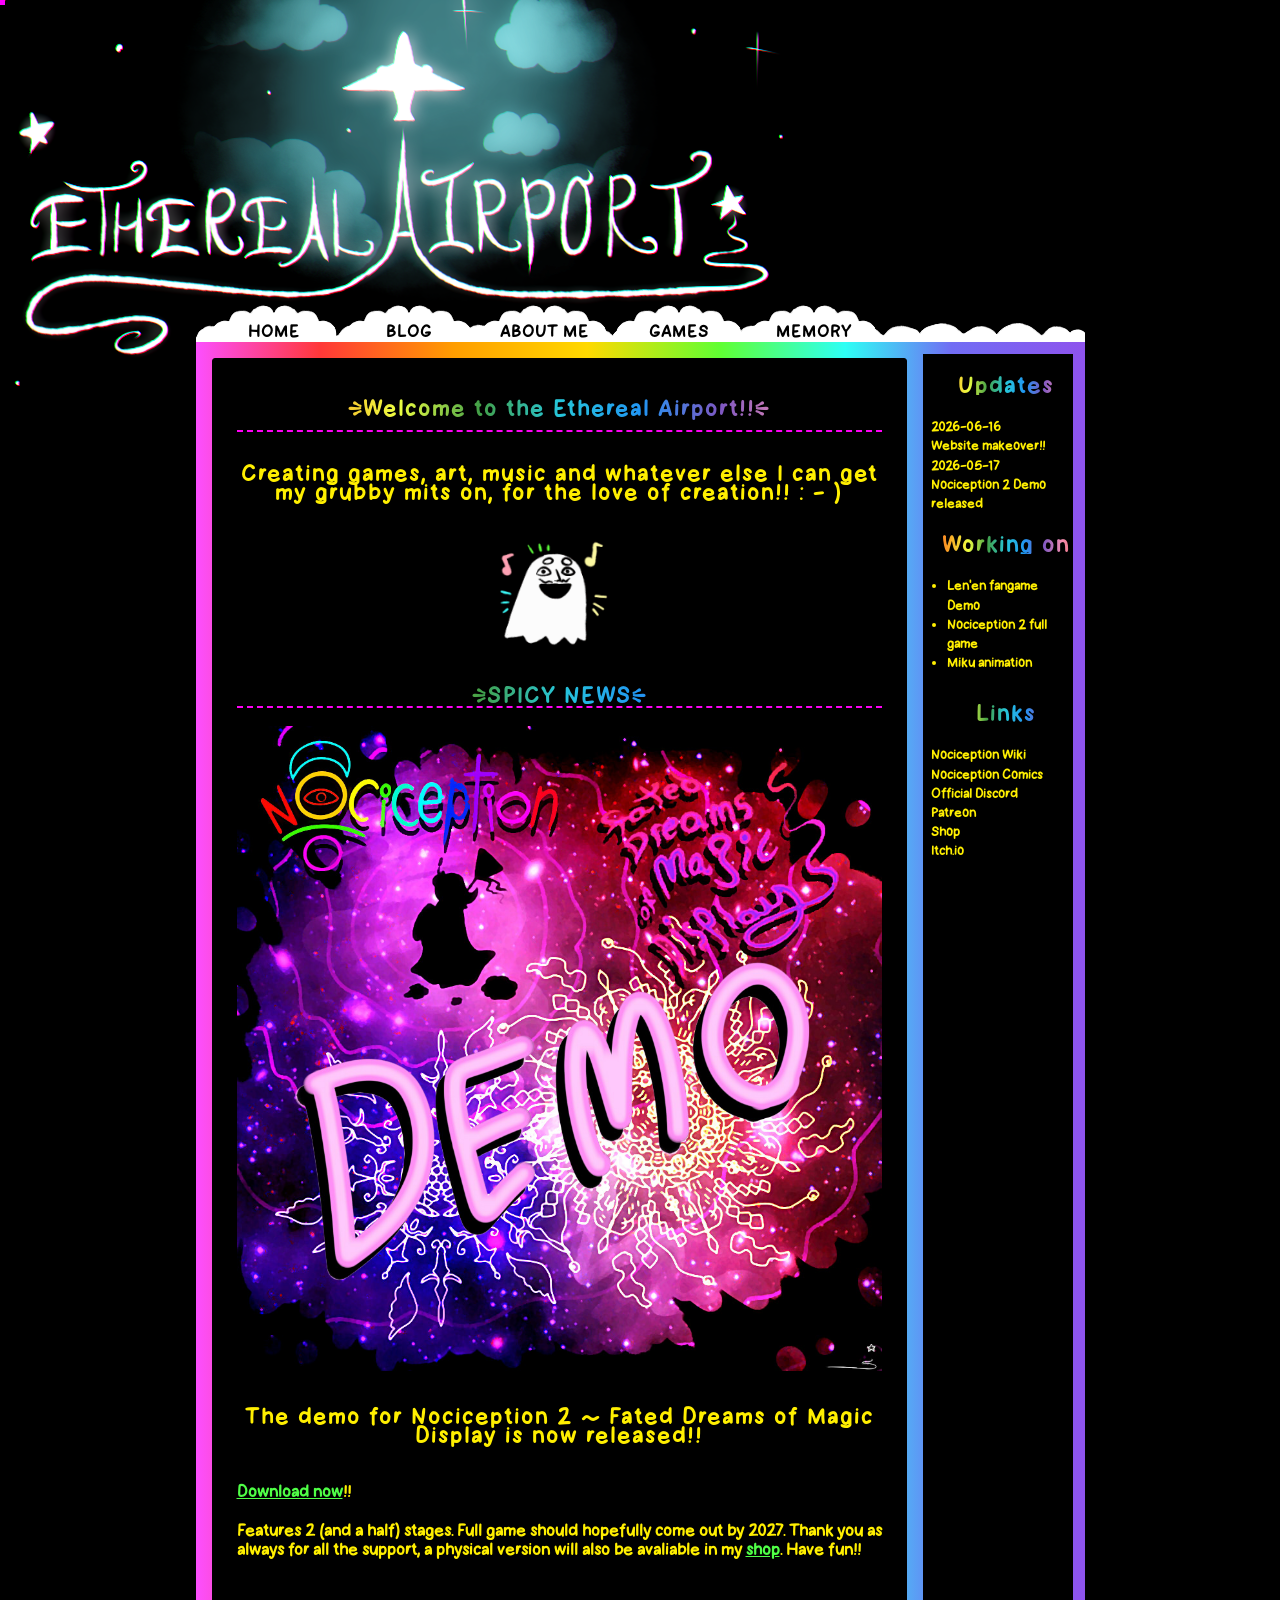
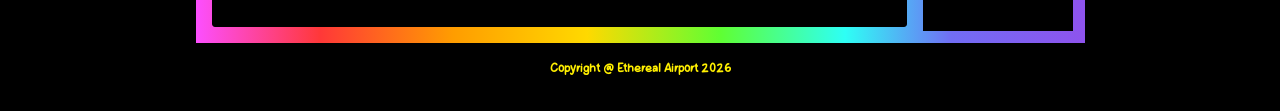
<file: index.html>
<!DOCTYPE html>
<html>
<head>
	<meta charset="utf-8">
	<meta name="viewport" content="width=device-width, initial-scale=1">
	<title>Nociception</title>
	<link rel="stylesheet" type="text/css" href="style.css">  

	<script type="text/javascript" src="sparklemouse.js"></script>
	
</head>
<body>
	<div class="wrapper">
		<iframe name="header" src="header.html"></iframe>
		<div class="main">
			<div class="content">
				<!-- PAGE CONTENT STARTS HERE! -->

				<h1><<Welcome to the Ethereal Airport!!>Welcome to the Ethereal Airport!!></h1>
				<p><h5>Creating games, art, music and whatever else I can get my grubby mits on, for the love of creation!! : - )</h5></p>

				<img src="img/anigif.gif">

				<h2><<SPICY NEWS>SPICY NEWS></h2>
				<a href="https://nociception.itch.io/demonociception-2-fated-dreams-of-magic-display" target="_blank"><img src="img/coverDEMO.jpg"></a>
				<p><h5>The demo for Nociception 2 ~ Fated Dreams of Magic Display is now released!! </h5><a href="https://nociception.itch.io/demonociception-2-fated-dreams-of-magic-display">Download now</a>!! <br><br>Features 2 (and a half) stages. Full game should hopefully come out by 2027. Thank you as always for all the support, a physical version will also be avaliable in my <a href="https://www.etsy.com/shop/EtherealAirport?ref=profile_header">shop</a>. Have fun!!</p>
				<br><br>

				<!-- PAGE CONTENT ENDS HERE! -->
			</div>
			<div class="sidebar">
				<iframe name="sidebar" src="sidebar.html"></iframe>
			</div>
		</div>

	</div>
	<h6>Copyright @ Ethereal Airport 2026</h6>
</body>
</html>
</file>
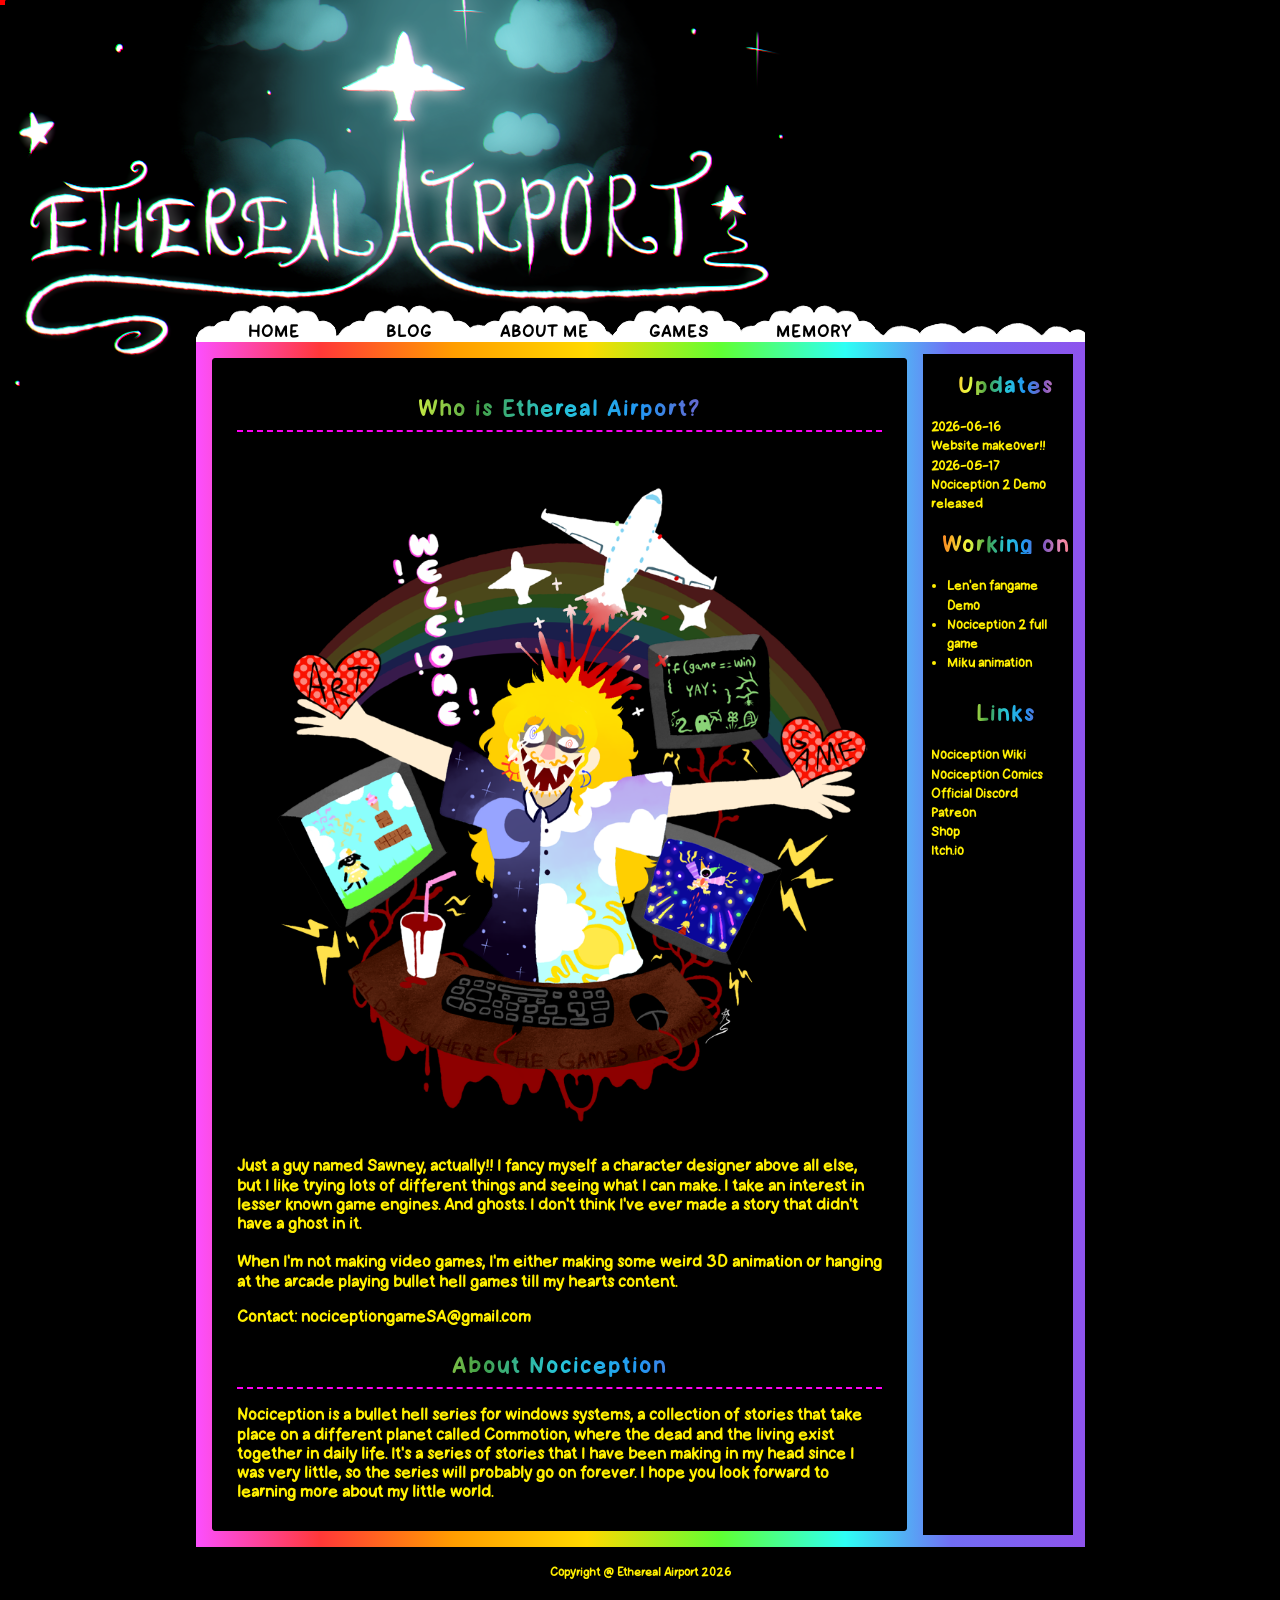
<file: about.html>
<!DOCTYPE html>
<html>
<head>
	<meta charset="utf-8">
	<meta name="viewport" content="width=device-width, initial-scale=1">
	<title>Nociception</title>
	<link rel="stylesheet" type="text/css" href="style.css">  
	<script type="text/javascript" src="sparklemouse.js"></script>
</head>
<body>
	<div class="wrapper">
		<iframe name="header" src="header.html"></iframe>
		<div class="main">
			<div class="content">
				<!-- PAGE CONTENT STARTS HERE! -->
				
				<h1>Who is Ethereal Airport?</h1>
				<br>
				<img src="img/2025small2.png" class="border">
				<p>Just a guy named Sawney, actually!! I fancy myself a character designer above all else, but I like trying lots of different things and seeing what I can make. I take an interest in lesser known game engines. And ghosts. I don't think I've ever made a story that didn't have a ghost in it.<br><br> When I'm not making video games, I'm either making some weird 3D animation or hanging at the arcade playing bullet hell games till my hearts content.</p>
				<p>Contact: nociceptiongameSA@gmail.com</p>
				<h1>About Nociception</h1>
                 <p>Nociception is a bullet hell series for windows systems, a collection of stories that take place on a different planet called Commotion, where the dead and the living exist together in daily life. It's a series of stories that I have been making in my head since I was very little, so the series will probably go on forever. I hope you look forward to learning more about my little world.</p> 
				<!-- PAGE CONTENT ENDS HERE! -->
			</div>
			<div class="sidebar">
				<iframe name="sidebar" src="sidebar.html"></iframe>
			</div>
		</div>

	</div>
</body>
<h6>Copyright @ Ethereal Airport 2026</h6>
</html>
</file>
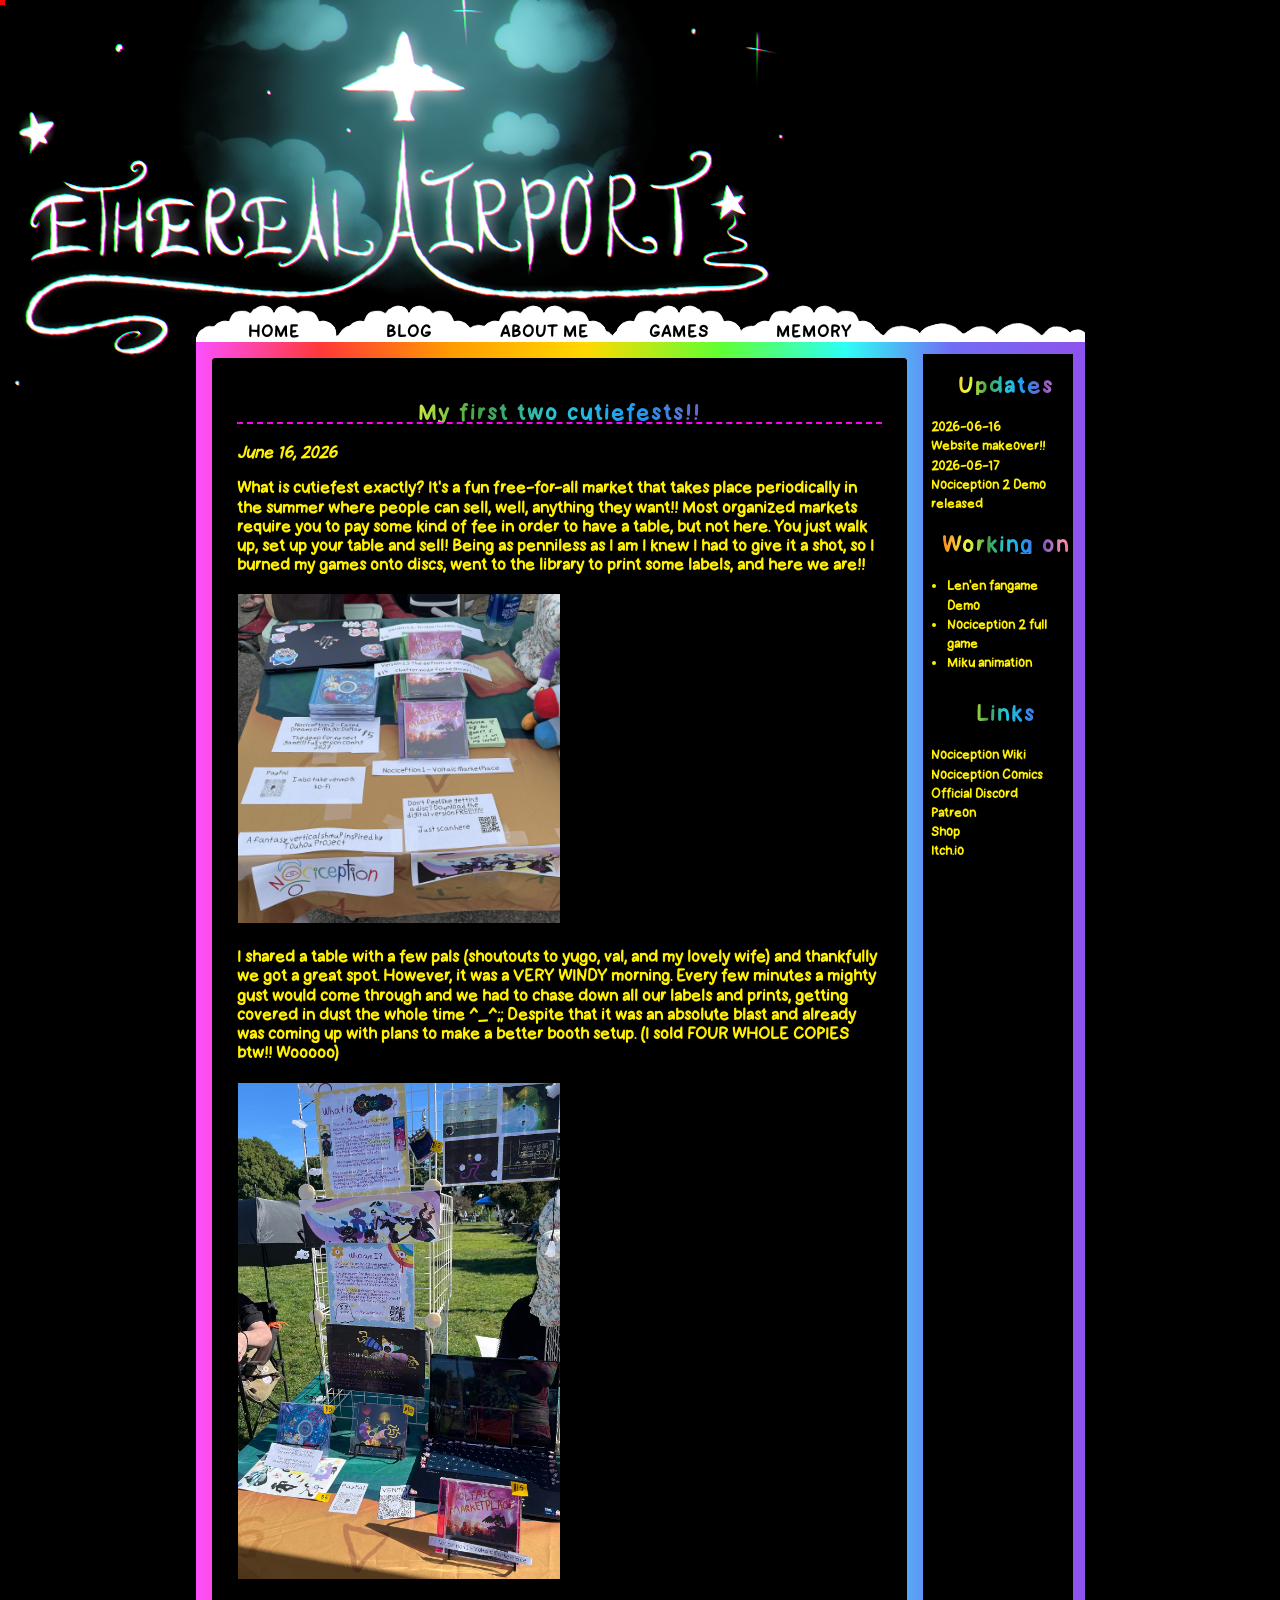
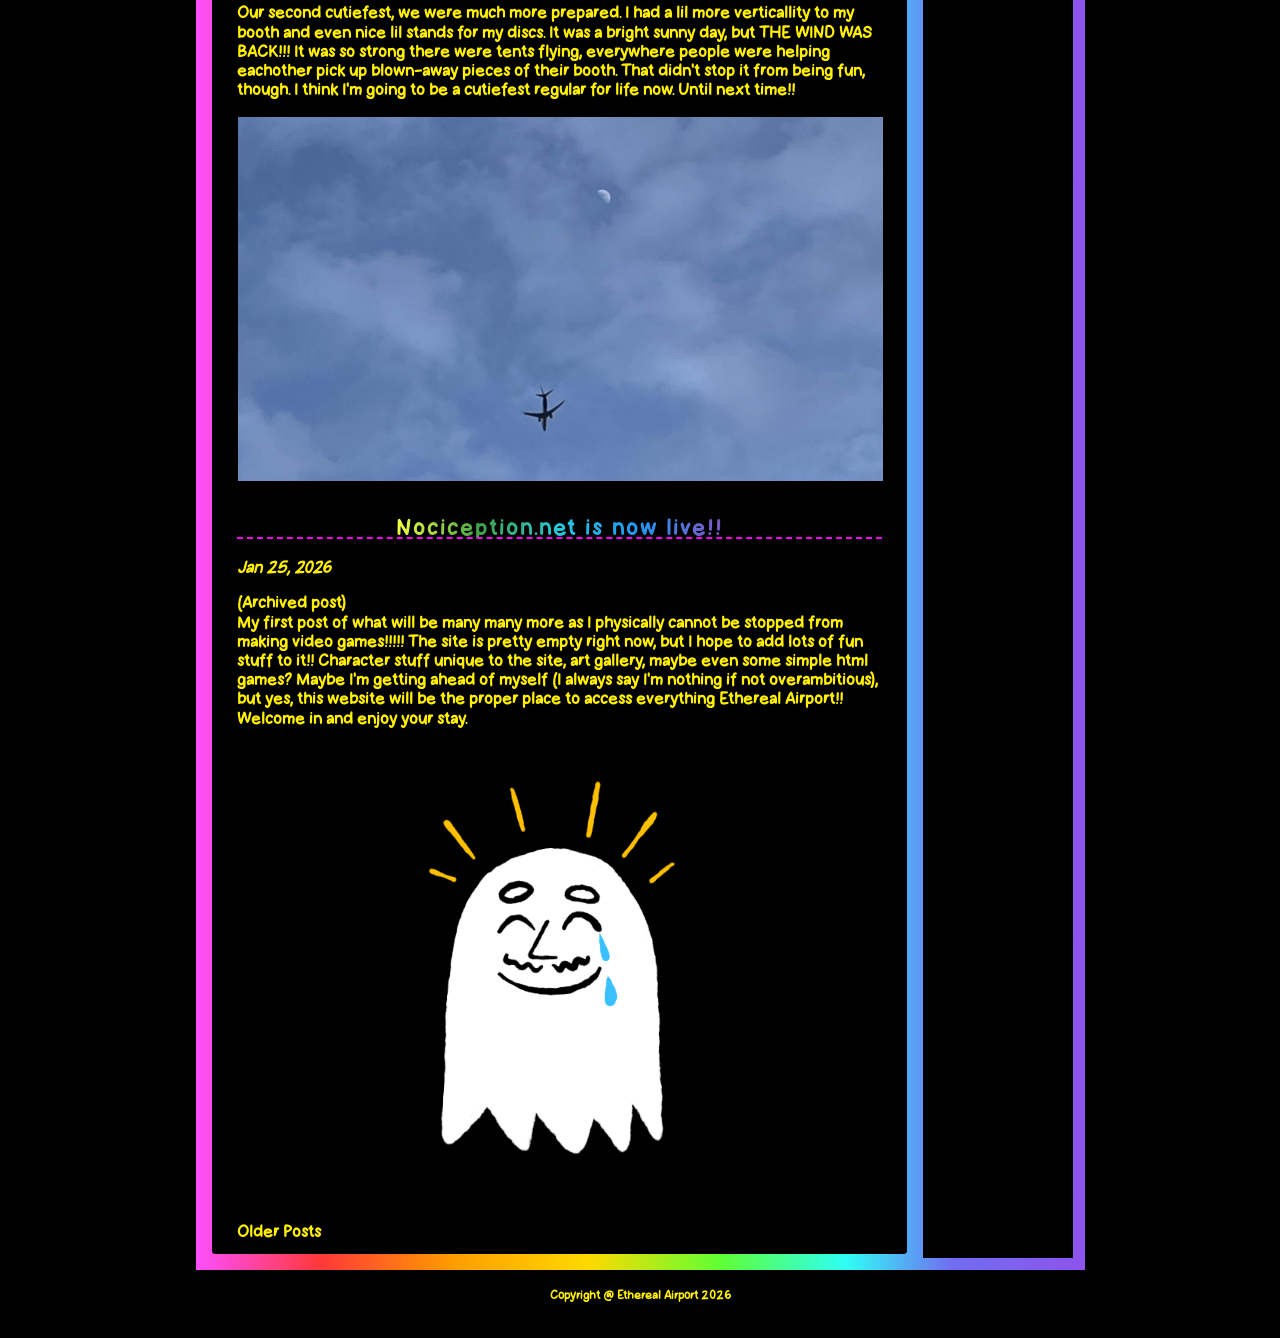
<file: blog.html>
<!DOCTYPE html>
<html>
<head>
	<meta charset="utf-8">
	<meta name="viewport" content="width=device-width, initial-scale=1">
	<title>Nociception</title>
	<link rel="stylesheet" type="text/css" href="style.css">  

	<script type="text/javascript" src="sparklemouse.js"></script>
</head>
<body>
	<div class="wrapper">
		<iframe name="header" src="header.html"></iframe>
		<div class="main">
			<div class="content">
				<!-- PAGE CONTENT STARTS HERE! -->
				
				<h2>My first two cutiefests!!</h1>
				<i>June 16, 2026</i>
				 <p>What is cutiefest exactly? It's a fun free-for-all market that takes place periodically in the summer where people can sell, well, anything they want!! Most organized markets require you to pay some kind of fee in order to have a table, but not here. You just walk up, set up your table and sell! Being as penniless as I am I knew I had to give it a shot, so I burned my games onto discs, went to the library to print some labels, and here we are!!
				 <br><br><a href="img/IMG_9719.jpg" target="_blank"><img src="img/IMG_9719.jpg" class="width-50 border"></a>
                 <br><br>I shared a table with a few pals (shoutouts to yugo, val, and my lovely wife) and thankfully we got a great spot. However, it was a VERY WINDY morning. Every few minutes a mighty gust would come through and we had to chase down all our labels and prints, getting covered in dust the whole time ^_^;; Despite that it was an absolute blast and already was coming up with plans to make a better booth setup. (I sold FOUR WHOLE COPIES btw!! Wooooo)
			     <br><br><a href="img/IMG_9984.jpg" target="_blank"><img src="img/IMG_9984.jpg" class="width-50 border"></a>
				 <br><br>Our second cutiefest, we were much more prepared. I had a lil more verticallity to my booth and even nice lil stands for my discs. It was a bright sunny day, but THE WIND WAS BACK!!! It was so strong there were tents flying, everywhere people were helping eachother pick up blown-away pieces of their booth. That didn't stop it from being fun, though. I think I'm going to be a cutiefest regular for life now. Until next time!!</p>
				 <a href="img/IMG_9788.png" target="_blank"><img src="img/IMG_9788.png" class="width-100 border"></a>
				
				<h2>Nociception.net is now live!!</h1>
				<i>Jan 25, 2026</i>
				<p>(Archived post)<br>My first post of what will be many many more as I physically cannot be stopped from making video games!!!!! 
                 The site is pretty empty right now, but I hope to add lots of fun stuff to it!! Character stuff unique to the site, art gallery, maybe even some simple html games? Maybe I'm getting ahead of myself (I always say I'm nothing if not overambitious), but yes, this website will be the proper place to access everything Ethereal Airport!! Welcome in and enjoy your stay.</p>
			    <a href="img/cry.png" target="_blank"><img src="img/cry.png" class="width-100 border"></a>
				
				<hr>
				<b>Older Posts</b>
				<br>
				

				<!-- PAGE CONTENT ENDS HERE! -->
			</div>
			<div class="sidebar">
				<iframe name="sidebar" src="sidebar.html"></iframe>
			</div>
		</div>

	</div>
	<h6>Copyright @ Ethereal Airport 2026</h6>
</body>
</html>
</file>
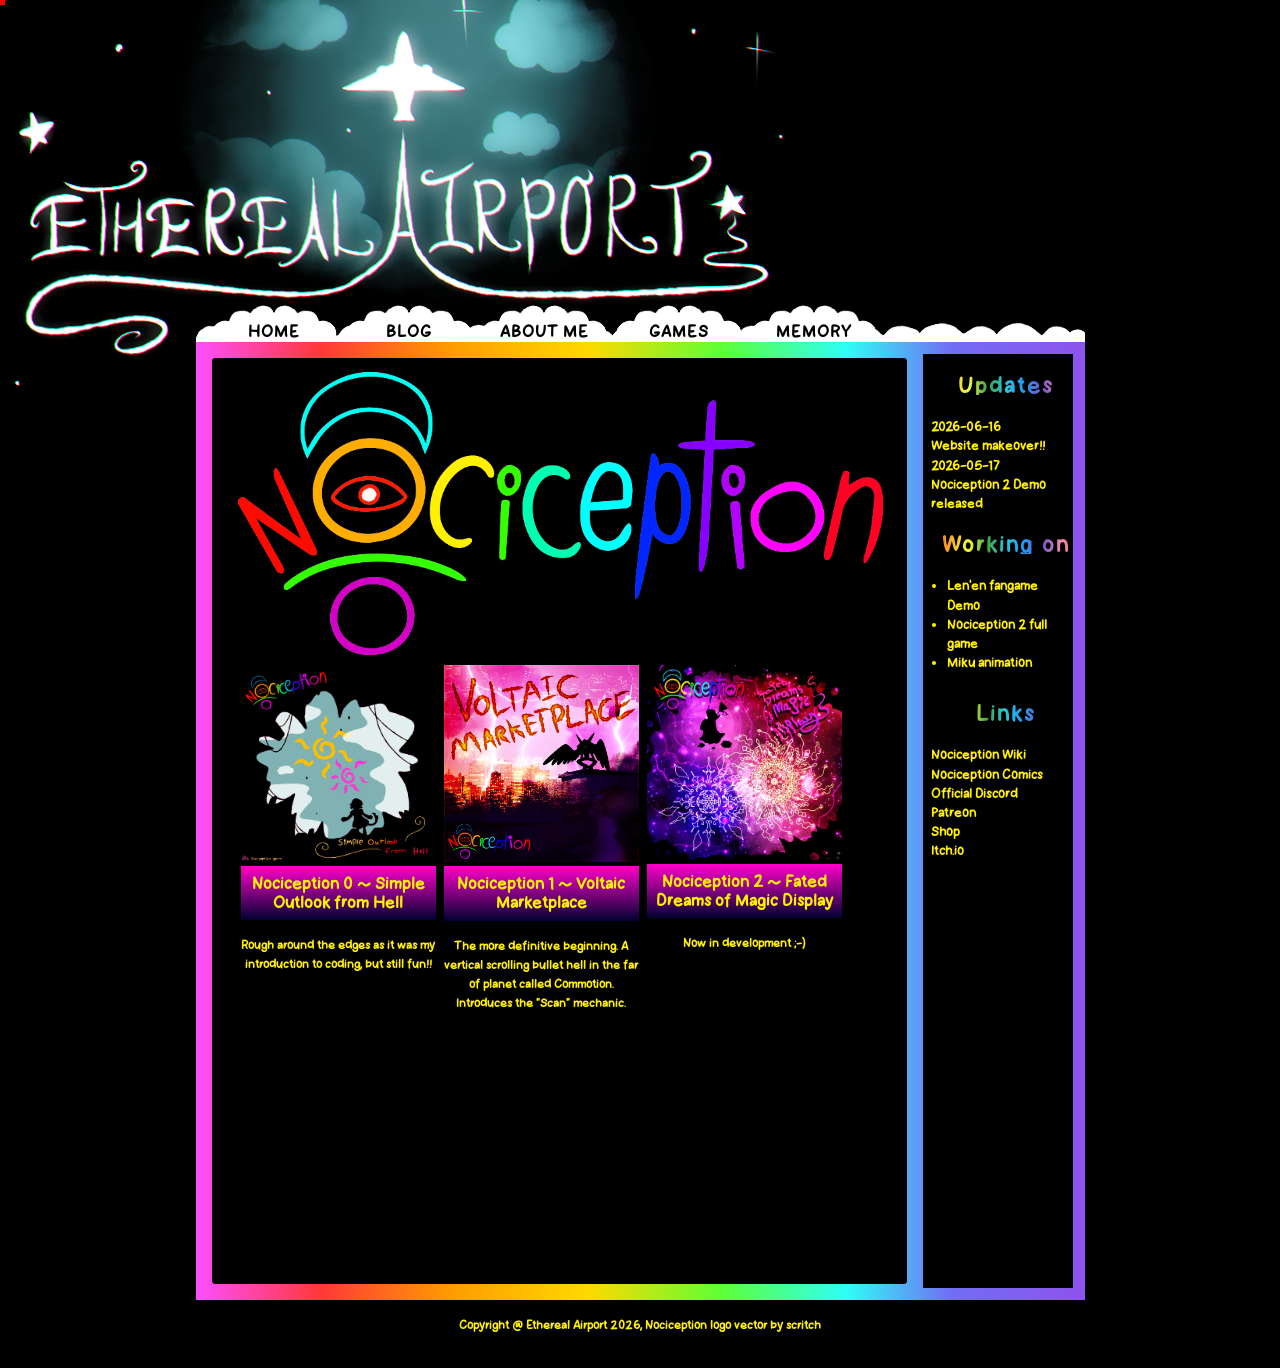
<file: games.html>
<!DOCTYPE html>
<html>
<head>
	<meta charset="utf-8">
	<meta name="viewport" content="width=device-width, initial-scale=1">
	<title>Nociception</title>
	<link rel="stylesheet" type="text/css" href="style.css">  
	<script type="text/javascript" src="sparklemouse.js"></script>
</head>
<body>
	<div class="wrapper">
		<iframe name="header" src="header.html"></iframe>
		<div class="main">
			<div class="content">
				<!-- PAGE CONTENT STARTS HERE! -->
				<a href="img/nociception_logo.png" target="_blank"><img src="img/nociception_logo.png" class="width-100 border"></a>
				
				<div class="gallery">

<div class="gallery-item">
  <a target="_blank" href="https://nociception.itch.io/nociception-simple-outlook-from-hell">
    <img src="img/SOfHCover.png" alt="SOfH" width="600" height="400">
  </a>
  <div class="desc">Nociception 0 ~ Simple Outlook from Hell</div>
   <h6>Rough around the edges as it was my introduction to coding, but still fun!! </h6>
</div>

<div class="gallery-item">
  <a target="_blank" href="https://nociception.itch.io/nociception-1-voltaic-marketplace">
    <img src="img/VMcover.png" alt="VM" width="600" height="400">
  </a>
  <div class="desc">Nociception 1 ~ Voltaic Marketplace</div>
  <h6>The more definitive beginning. A vertical scrolling bullet hell in the far of planet called Commotion. Introduces the "Scan" mechanic.</h6>
 
</div>


<div class="gallery-item">
  <a target="_blank" href="https://nociception.itch.io/demonociception-2-fated-dreams-of-magic-display">
    <img src="img/FDoMDCover.png" alt="FDoMD" width="600" height="400">
  </a>
  <div class="desc">Nociception 2 ~ Fated Dreams of Magic Display
  </div>
  <h6>Now in development ;-) </h6>
   
</div>


</div>

				</table>


				<!-- PAGE CONTENT ENDS HERE! -->
			</div>
			<div class="sidebar">
				<iframe name="sidebar" src="sidebar.html"></iframe>
			</div>
		</div>

	</div>
</body>
<h6>Copyright @ Ethereal Airport 2026, Nociception logo vector by scritch</h6>
</html>
</file>
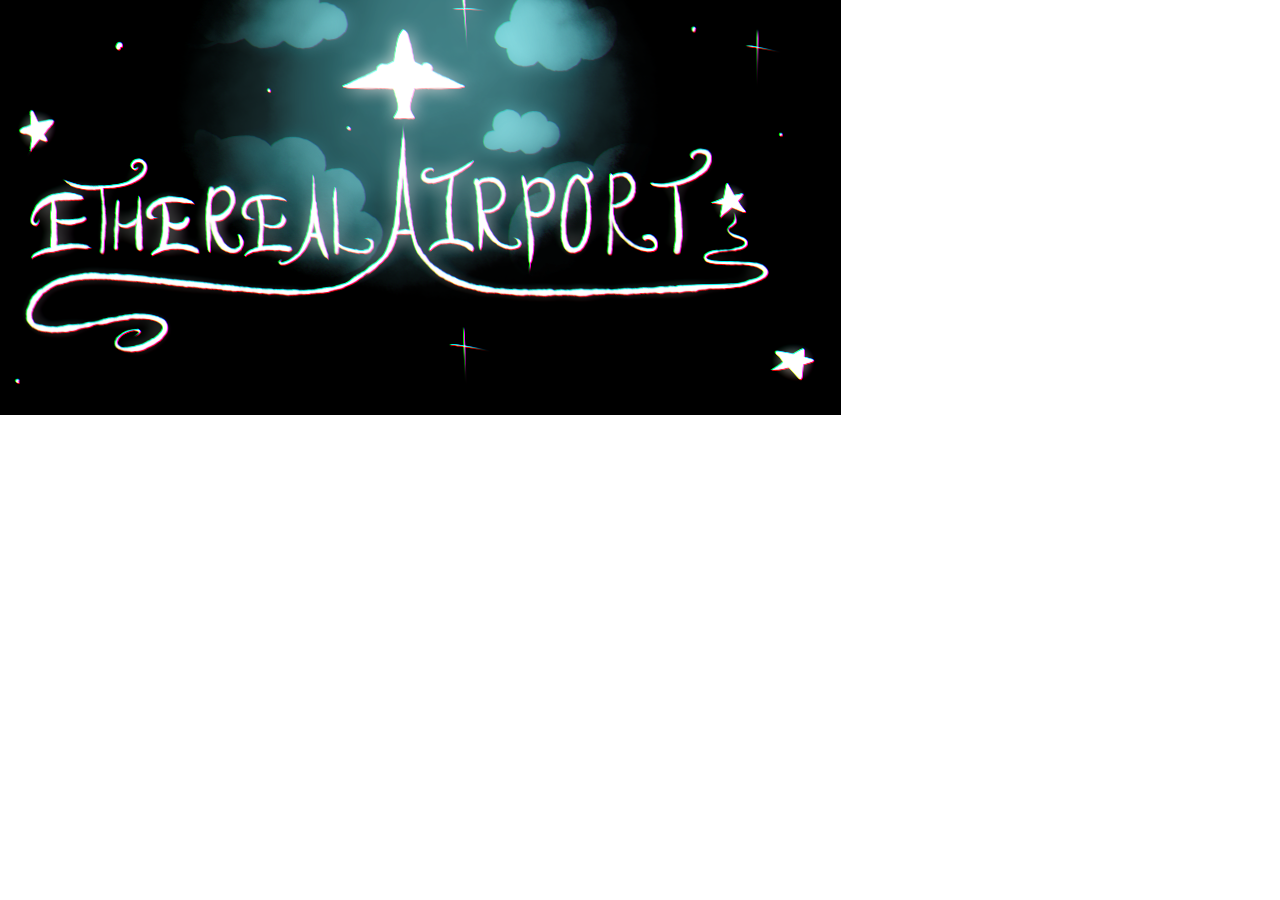
<file: headerlogo.html>
<!DOCTYPE html>
<html>
<head>
	<title></title>
	<link rel="stylesheet" type="text/css" href="style.css">
	<meta name="viewport" content="width=device-width, initial-scale=0.1">



	
</head>
<body class="header">

		<img src="img/logomain.png" class="character">
	</div>

</body>
</html>
</file>
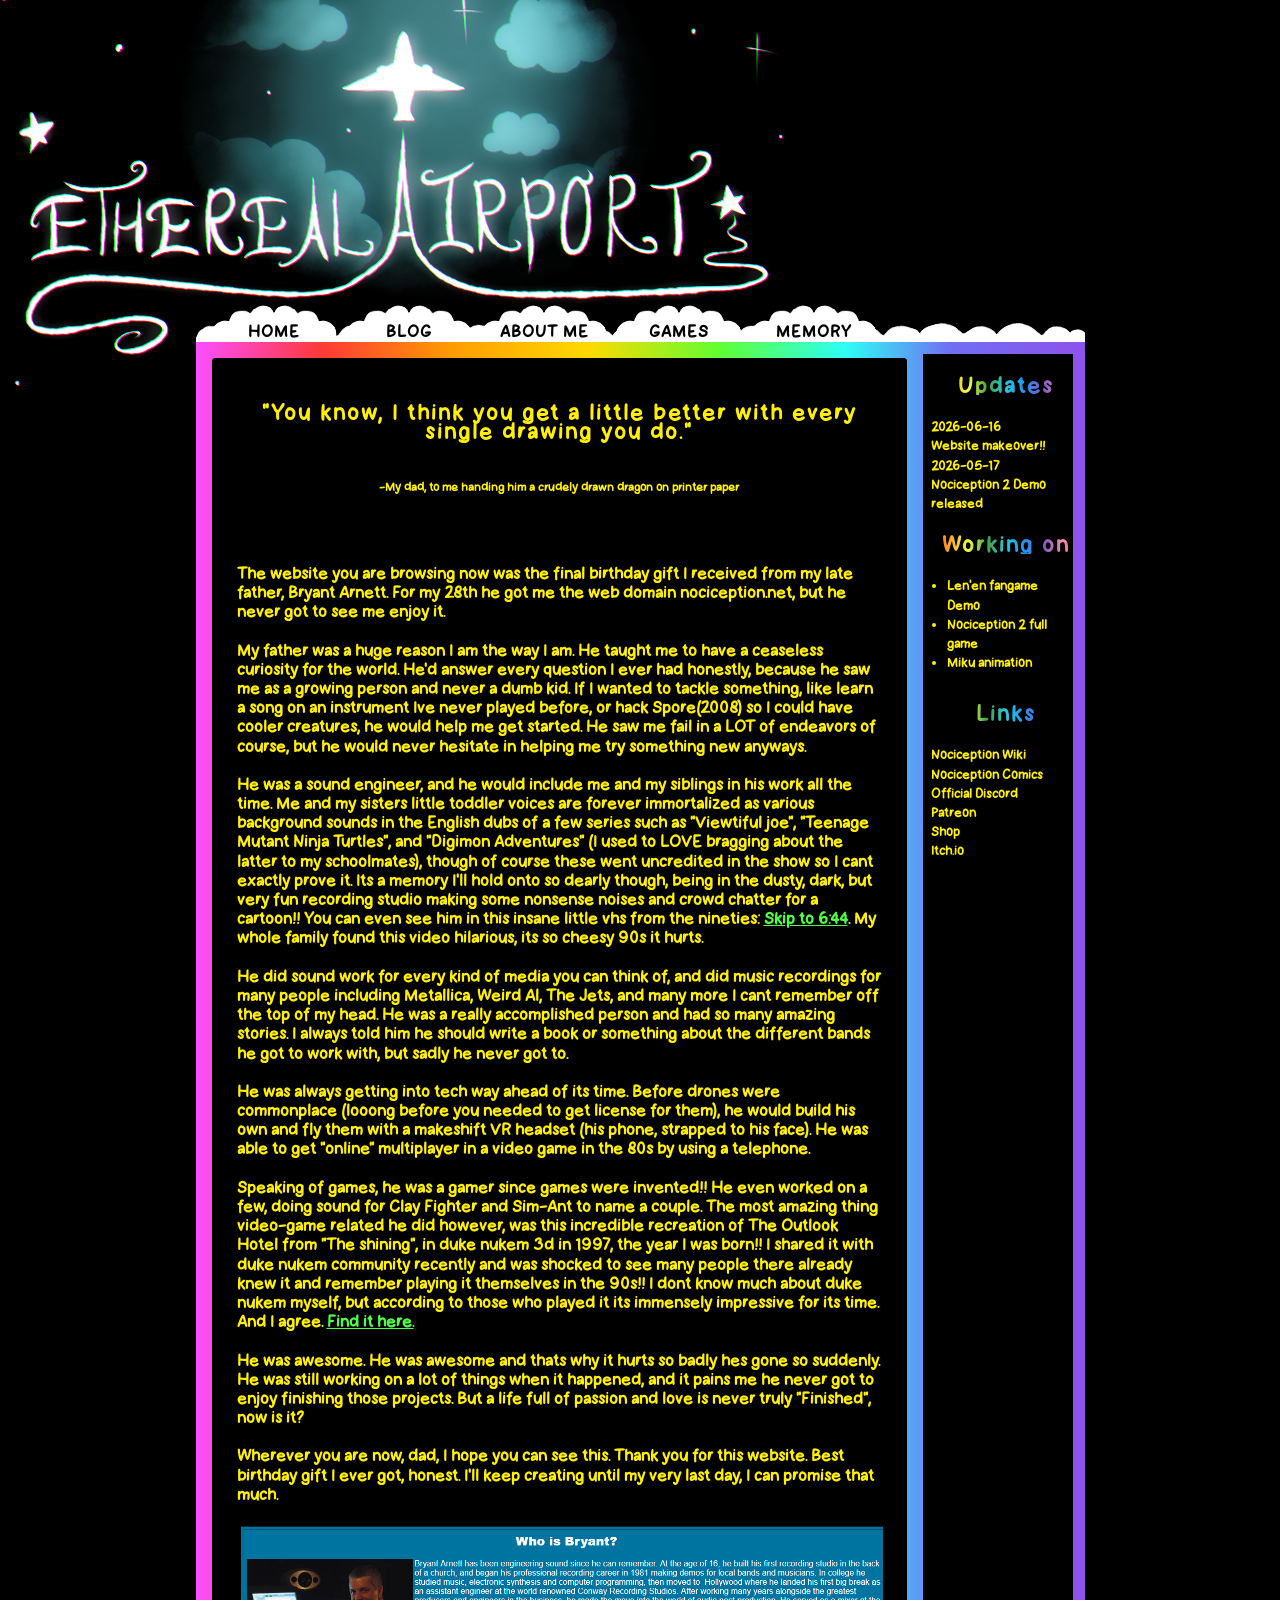
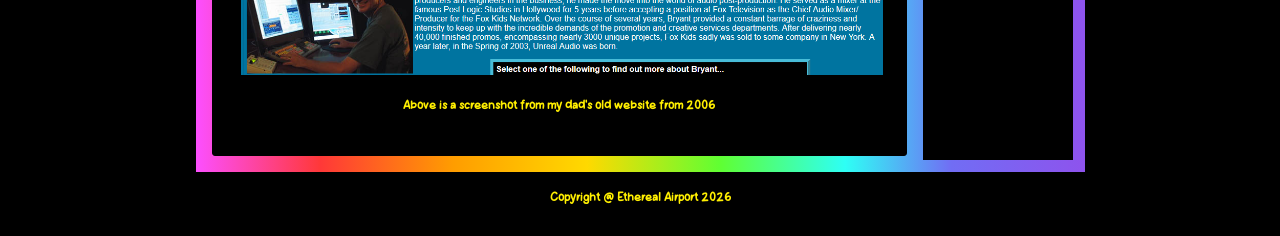
<file: memory.html>
<!DOCTYPE html>
<html>
<head>
	<meta charset="utf-8">
	<meta name="viewport" content="width=device-width, initial-scale=1">
	<title>Nociception</title>
	<link rel="stylesheet" type="text/css" href="style.css">  
</head>
<body>
	<div class="wrapper">
		<iframe name="header" src="header.html"></iframe>
		<div class="main">
			<div class="content">
				<!-- PAGE CONTENT STARTS HERE! -->
				

				<p>
<h5>"You know, I think you get a little better with every single drawing you do."</h5>

<h6>-My dad, to me handing him a crudely drawn dragon on printer paper</h6>

<br><br>The website you are browsing now was the final birthday gift I received from my late father, Bryant Arnett. For my 28th he got me the web domain nociception.net, but he never got to see me enjoy it.

<br><br>My father was a huge reason I am the way I am. He taught me to have a ceaseless curiosity for the world. He'd answer every question I ever had honestly, because he saw me as a growing person and never a dumb kid. If I wanted to tackle something, like learn a song on an instrument Ive never played before, or hack Spore(2008) so I could have cooler creatures, he would help me get started. He saw me fail in a LOT of endeavors of course, but he would never hesitate in helping me try something new anyways. 

<br><br>He was a sound engineer, and he would include me and my siblings in his work all the time. Me and my sisters little toddler voices are forever immortalized as various background sounds in the English dubs of a few series such as "Viewtiful joe", "Teenage Mutant Ninja Turtles", and "Digimon Adventures" (I used to LOVE bragging about the latter to my schoolmates), though of course these went uncredited in the show so I cant exactly prove it. Its a memory I'll hold onto so dearly though, being in the dusty, dark, but very fun recording studio making some nonsense noises and crowd chatter for a cartoon!! You can even see him in this insane little vhs from the nineties: <a target="_blank" href="https://www.youtube.com/watch?v=2_HT3ToY8G8">Skip to 6:44</a>. My whole family found this video hilarious, its so cheesy 90s it hurts.

<br><br>He did sound work for every kind of media you can think of, and did music recordings for many people including Metallica, Weird Al, The Jets, and many more I cant remember off the top of my head. He was a really accomplished person and had so many amazing stories. I always told him he should write a book or something about the different bands he got to work with, but sadly he never got to. 

<br><br>He was always getting into tech way ahead of its time. Before drones were commonplace (looong before you needed to get license for them), he would build his own and fly them with a makeshift VR headset (his phone, strapped to his face). He was able to get "online" multiplayer in a video game in the 80s by using a telephone.

<br><br>Speaking of games, he was a gamer since games were invented!! He even worked on a few, doing sound for Clay Fighter and Sim-Ant to name a couple. The most amazing thing video-game related he did however, was this incredible recreation of The Outlook Hotel from "The shining", in duke nukem 3d in 1997, the year I was born!! I shared it with duke nukem community recently and was shocked to see many people there already knew it and remember playing it themselves in the 90s!! I dont know much about duke nukem myself, but according to those who played it its immensely impressive for its time. And I agree. <a target="_blank" href="https://theshining2.com/download.htm ">Find it here.</a>

<br><br>He was awesome. He was awesome and thats why it hurts so badly hes gone so suddenly. He was still working on a lot of things when it happened, and it pains me he never got to enjoy finishing those projects. But a life full of passion and love is never truly "Finished", now is it?

<br><br>Wherever you are now, dad, I hope you can see this. Thank you for this website. Best birthday gift I ever got, honest. I'll keep creating until my very last day, I can promise that much.</p> 
				
				<img src="img/dad.png" class="border">
				<h6>Above is a screenshot from my dad's old website from 2006</h6>
				<!-- PAGE CONTENT ENDS HERE! -->
			</div>
			<div class="sidebar">
				<iframe name="sidebar" src="sidebar.html"></iframe>
			</div>
		</div>

	</div>
</body>
<h6>Copyright @ Ethereal Airport 2026</h6>
</html>
</file>
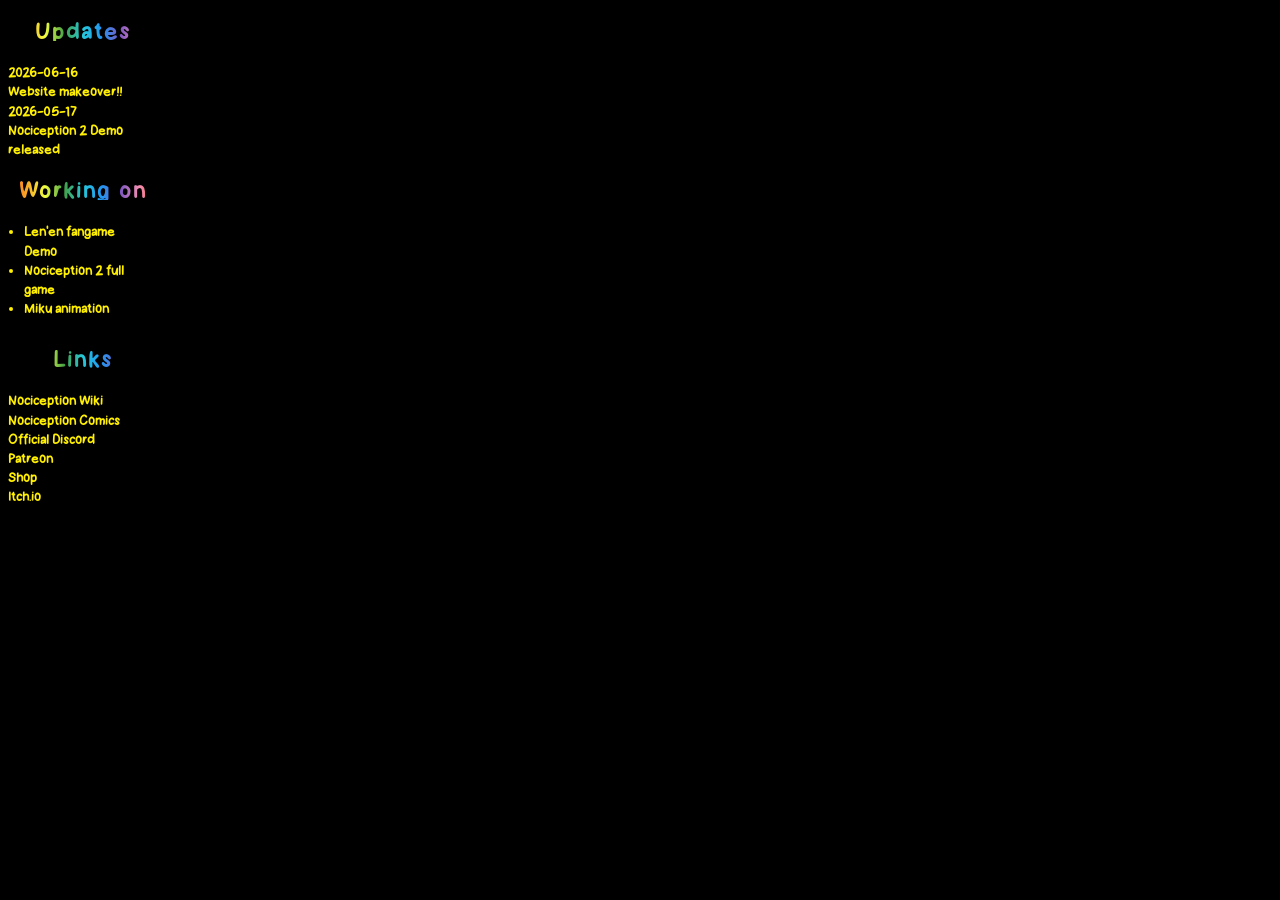
<file: sidebar.html>
<!DOCTYPE html>
<html>
<head>
	<title></title>
	<link rel="stylesheet" type="text/css" href="style2.css">
	<meta name="viewport" content="width=device-width, initial-scale=0.1">
	
</head>
<body class="sidebar">
	<h3>Updates</h3>
	<div><b>2026-06-16</b></div>
	<div><a >Website makeover!!</a></div>
	<div><b>2026-05-17</b></div>
	<div><a >Nociception 2 Demo released</a></div>
	<h3>Working on</h3>
	<ul class="checklist">
		<li>Len'en fangame Demo</li>
		<li>Nociception 2 full game</li>
		<li>Miku animation</li>
	</ul>
	<h3>Links</h3>
	<a target="_blank" href="https://nociceptionwiki.miraheze.org/wiki/Main_Page">Nociception Wiki</a><br>
	<a target="_blank" href="https://nociception-mini.thecomicseries.com/">Nociception Comics</a><br>
	<a target="_blank" href="https://discord.gg/9SBaDCnju9">Official Discord</a><br>
	<a target="_blank" href="https://www.patreon.com/c/u48278603">Patreon</a><br>
	<a target="_blank" href="https://www.etsy.com/shop/EtherealAirport?ref=profile_header">Shop</a><br>
	<a target="_blank" href="https://nociception.itch.io/">Itch.io</a><br>
</body>
</html>
</file>
<file: style.css>
body {
    font-family: Dreamy;
    font-size: 16.5px;
    line-height: 1.2rem;
	font-weight: bold;
    background-image: url('img/logomain.png');
	background-color: #000000;
	background-repeat: no-repeat;
    color: #ffef00;
}

@font-face {
  font-family: 'Dreamy';
  src: url('Dreamy.otf');
	font-style: normal;
}


h1, h2, h3, h4, h5 {
    font-size: 22px;
	text-align: center;
    letter-spacing: 2px;
	
}

h1 {
    border-bottom: 2px dashed #ff00f5;
	line-height: 2;
	background: linear-gradient(to left, #ef5350, #f48fb1, #7e57c2, #2196f3, #26c6da, #43a047, #eeff41, #f9a825, #ff5722);
  -webkit-background-clip: text;
  -webkit-text-fill-color: transparent;
	
}

h2 {
    border-bottom: 2px dashed #ff00f5;
    margin-top: 2rem;
	background: linear-gradient(to left, #ef5350, #f48fb1, #7e57c2, #2196f3, #26c6da, #43a047, #eeff41, #f9a825, #ff5722);
  -webkit-background-clip: text;
  -webkit-text-fill-color: transparent;
}

h5 {
    margin-top: 2rem;
}

h6 {
    margin-top: 1rem;
	text-align: center;
	font-size: 12px;
}

hr {
    border: none;
    height: 1px;
    background: #000000;
    margin: 24px 0;
    display: block;
}

.post img {
    width:  400px;
    height: auto;
}

.wrapper {
    width: 889px;
    margin: auto;
}
.header {
    position: relative;
    width: 889px;
    height: 165px;
}

.character {
    z-index: -5;
    position: absolute;
    right: 3px;
    top: -2px;
    pointer-events: none;
}



.main {
    display: flex;
    box-sizing: border-box;
    z-index: 1;
    position: relative;

    background: #000000;
    background: linear-gradient(90deg, rgba(252, 79, 255, 1) 0%, rgba(255, 56, 56, 1) 14%, rgba(255, 157, 0, 1) 29%, rgba(255, 217, 0, 1) 44%, rgba(95, 255, 51, 1) 59%, rgba(46, 255, 245, 1) 73%, rgba(113, 109, 244, 1) 85%, rgba(142, 83, 237, 1) 100%);
    margin-top: 87px;
}

.main::before {
    display: block;
    content: " ";
    background-image: url('img/main-top.png');
    height: 30px;
    width: 100%;
    position: absolute;
    margin-top: -30px;
}


.content {
    padding: 12px 24px;
    flex-grow: 1;
    max-width: 660px;
    margin: 1rem;
    background: #000000;
    border: 1px solid #000000;
    border-radius: 3px;
    min-height: 900px;
}

.content img {
    max-width: 100%;
}

code {
    background: #000000;
    padding: 2px 4px;
    border-radius: 4px;
}
div.gallery {
  display: flex;
  flex-wrap: wrap;
  justify-content: flex-start;
}

div.gallery-item {
  margin: 4px;
  width: 195px;
}

div.gallery-item:hover {
  border: 4px solid #FFF200;
}

div.gallery-item img {
  width: 100%;
  height: auto;
}

div.gallery-item div.desc {
  padding: 8px;
  background: #000230;
  background: linear-gradient(0deg, rgba(0, 2, 48, 1) 0%, rgba(255, 0, 204, 1) 100%);
  text-align: center;
}
pre {
    background: #000000;
    padding: 2px 4px;
    border-radius: 4px;
    white-space: break-spaces;
}

.sidebar {
    padding: 12px;
    font-size: 11px;
    min-width: 150px;
    width: 150px;
    min-height: 640px;
    padding-left: 0;
}

.post h2 a {
    color:  inherit;
    text-decoration: none;
}

.page {
    background: transparent;
}

ul.checklist {
    padding: 0 1rem;
    margin: 0;
    margin-bottom: 2rem;
}

.sidebar a {
    color: inherit;
    text-decoration: none;
}

.sidebar a:hover {
    text-decoration: underline;
}

.page img {
    max-width: 100%;
}

.back-to-home {
    margin: 2rem 0;
    display: block;
    text-align: center;
}

.content img + img {
    margin-top: 6px;
}

.window-frame {
    background-image: url('img/window-frame.png');
    background-size: contain;
    background-repeat: no-repeat;
    width: 889px;
    height: 165px;
    position: absolute;
    z-index: 1;
    pointer-events: none;
}
.window-left {
    background-image: url('img/window-left.png');
    background-size: contain;
    background-repeat: no-repeat;
    width: 444px;
    height: 147px;
}
.window-right {
    background-image: url('img/window-right.png');
    background-size: contain;
    background-repeat: no-repeat;
    width: 444px;
    height: 147px;
    position: absolute;
    top: 0;
    right: 0;
}
.outside {
    background-image: url('img/window-background.png');
    background-repeat: no-repeat;
    position: absolute;
    z-index: -5;
    top: 10px;
    left: 10px;
    height: 100%;
    width: 100%;

}
.window-draggable-area {
    position: absolute;
    height: 10px;
    top:  10px;
    left: 10px;
    right: 10px;
}


iframe {
    border: none;
	background: none;
    height: 100%;
    width: 100%;
}

html, body {
    scrollbar-width: auto; 
    scrollbar-color: #ffef00 #000000;
}

/* WebKit-based browsers (Chrome, Safari, newer Edge) */
::-webkit-scrollbar {
    width: 18px;
}

::-webkit-scrollbar-track {
    background: #2c3e50;
    border-radius: 10px;
}

::-webkit-scrollbar-thumb {
    background-color: #6fa3a9;
    border-radius: 10px;
    border: 3px solid #2c3e50;
}

::-webkit-scrollbar-thumb:hover {
    background-color: #d9e2c6;
}

body.sidebar {
    background-color: #000000;
    padding: 0;
    margin: 2;
}

body.header {
    background-color: transparent;
    padding: 0;
    margin: 0;
}

body.header {
    overflow: hidden;
}

iframe[name=header] {
    height: 333px;
    width: 910px;
    margin-bottom: -90px;
    z-index: 3;
    position: relative;
}

.width-50 {
    width: 50%;
}

.border {
    border: 1px solid #000000;
}

.border-0 {
    border: none;
}

.content a {
    color: #4fff46;
}

th {
    background: #90b291;
}

th, td {
    padding: 3px 6px;
    border: 1px solid #364974;
    vertical-align: top;
}

table.border-0 th, table.border-0 td {
    border: 0;
}
</file>
<file: style2.css>
body {
    font-family: Dreamy;
    font-size: 16.5px;
    line-height: 1.2rem;
	font-weight: bold;
	background-color: #000000;
    color: #ffef00;
}

@font-face {
  font-family: 'Dreamy';
  src: url('Dreamy.otf');
  font-style: normal;
}


h1, h2, h3, h4, h5 {
    font-size: 22px;
	text-align: center;
    letter-spacing: 2px;
	background: linear-gradient(to left, #ef5350, #f48fb1, #7e57c2, #2196f3, #26c6da, #43a047, #eeff41, #f9a825, #ff5722);
  -webkit-background-clip: text;
  -webkit-text-fill-color: transparent;
}

h1 {
    border-bottom: 2px dashed #ff00f5;
	line-height: 2;
	
}

h2 {
    border-bottom: 2px dashed #ff00f5;
    margin-top: 2rem;
}

h5 {
    margin-top: 2rem;
}

h6 {
    margin-top: 2rem;
	text-align: center;
	font-size: 11px;
}

hr {
    border: none;
    height: 1px;
    background: #000000;
    margin: 24px 0;
    display: block;
}

.post img {
    width:  400px;
    height: auto;
}

.wrapper {
    width: 889px;
    margin: auto;
}
.header {
    position: absolute;
    width: 889px;
    height: 165px;
}

.character {
    z-index: -5;
    position: absolute;
    right: 3px;
    top: -2px;
    pointer-events: none;
}

.site-title {
    letter-spacing: 2px;
    margin-top: 48px;
    font-size: 12px;
}

.site-title a {
    color: #ffef00;
    text-decoration: none;
}

.site-subtitle {
    font-size: 9px;
    height: 22px;
    margin-top: -4px;
    color: #6893a4;
    letter-spacing: 1px;
}

.menu ul {
    margin:  0;
    padding:  0;
}

.menu li {
    display: inline-block;
    margin-right: 3px;
    position: relative;
}

.menu {
    text-transform: uppercase;
    margin-top: 24px;
    margin-left: 6px;
	line-height: 1px;
    z-index: 5;
    position: relative;
}

.menu a {
    text-decoration: none;
    color: #000000;
    width: 128px;
    height: 39px;
    line-height: 58px;
    text-align: center;
    display: inline-block;
    background-image: url('img/button-inactive.png');
    letter-spacing: 1px;
}

.menu a.active {
    color: #2B345B;
    background-image: url('img/button-active.png');
}

.menu a:hover {
	background-image: url('img/button-active.png');
}

a.disabled {
    cursor: default;
    opacity: 0.3;
}

a.disabled:hover {
    text-decoration: none;
    background: transparent;
    cursor: default;
}


code {
    background: #000000;
    padding: 2px 4px;
    border-radius: 4px;
}

pre {
    background: #000000;
    padding: 2px 4px;
    border-radius: 4px;
    white-space: break-spaces;
}

.sidebar {
    padding: 12px;
    font-size: 13px;
    min-width: 150px;
    width: 150px;
    min-height: 640px;
    padding-left: 0;
}

.post h2 a {
    color:  inherit;
    text-decoration: none;
}

.page {
    background: transparent;
}

ul.checklist {
    padding: 0 1rem;
    margin: 0;
    margin-bottom: 2rem;
}

.sidebar a {
    color: inherit;
    text-decoration: none;
}

.sidebar a:hover {
    text-decoration: underline;
}

.page img {
    max-width: 100%;
}

.back-to-home {
    margin: 2rem 0;
    display: block;
    text-align: center;
}

.content img + img {
    margin-top: 6px;
	
}

.window-frame {
    background-image: url('img/window-frame.png');
    background-size: contain;
    background-repeat: no-repeat;
    width: 889px;
    height: 165px;
    position: absolute;
    z-index: 1;
    pointer-events: none;
}
.window-left {
    background-image: url('img/window-left.png');
    background-size: contain;
    background-repeat: no-repeat;
    width: 444px;
    height: 147px;
}
.window-right {
    background-image: url('img/window-right.png');
    background-size: contain;
    background-repeat: no-repeat;
    width: 444px;
    height: 147px;
    position: absolute;
    top: 0;
    right: 0;
}
.outside {
    background-image: url('img/window-background.png');
    background-repeat: no-repeat;
    position: absolute;
    z-index: -5;
    top: 10px;
    left: 10px;
    height: 100%;
    width: 100%;

}
.window-draggable-area {
    position: absolute;
    height: 10px;
    top:  10px;
    left: 10px;
    right: 10px;
}


iframe {
    border: none;
	background: none;
    height: 100%;
    width: 100%;
}

html, body {
    scrollbar-width: auto; 
    scrollbar-color: #ffef00 #000000;
}

/* WebKit-based browsers (Chrome, Safari, newer Edge) */
::-webkit-scrollbar {
    width: 18px;
}

::-webkit-scrollbar-track {
    background: #2c3e50;
    border-radius: 10px;
}

::-webkit-scrollbar-thumb {
    background-color: #6fa3a9;
    border-radius: 10px;
    border: 3px solid #2c3e50;
}

::-webkit-scrollbar-thumb:hover {
    background-color: #d9e2c6;
}

body.sidebar {
    background-color: #000000;
    padding: 0;
    margin: 2;
}

body.header {
    background-color: transparent;
    padding: 0;
    margin-top: 270px;
	
}

body.header {
    overflow: hidden;
}

iframe[name=header] {
    height: 333px;
    width: 910px;
    margin-bottom: -90px;
    z-index: 3;
    position: relative;
}

.width-50 {
    width: 50%;
}

.border {
    border: 1px solid #000000;
}

.border-0 {
    border: none;
}

.content a {
    color: #4fff46;
}

th {
    background: #90b291;
}

th, td {
    padding: 3px 6px;
    border: 1px solid #364974;
    vertical-align: top;
}

table.border-0 th, table.border-0 td {
    border: 0;
}
</file>
